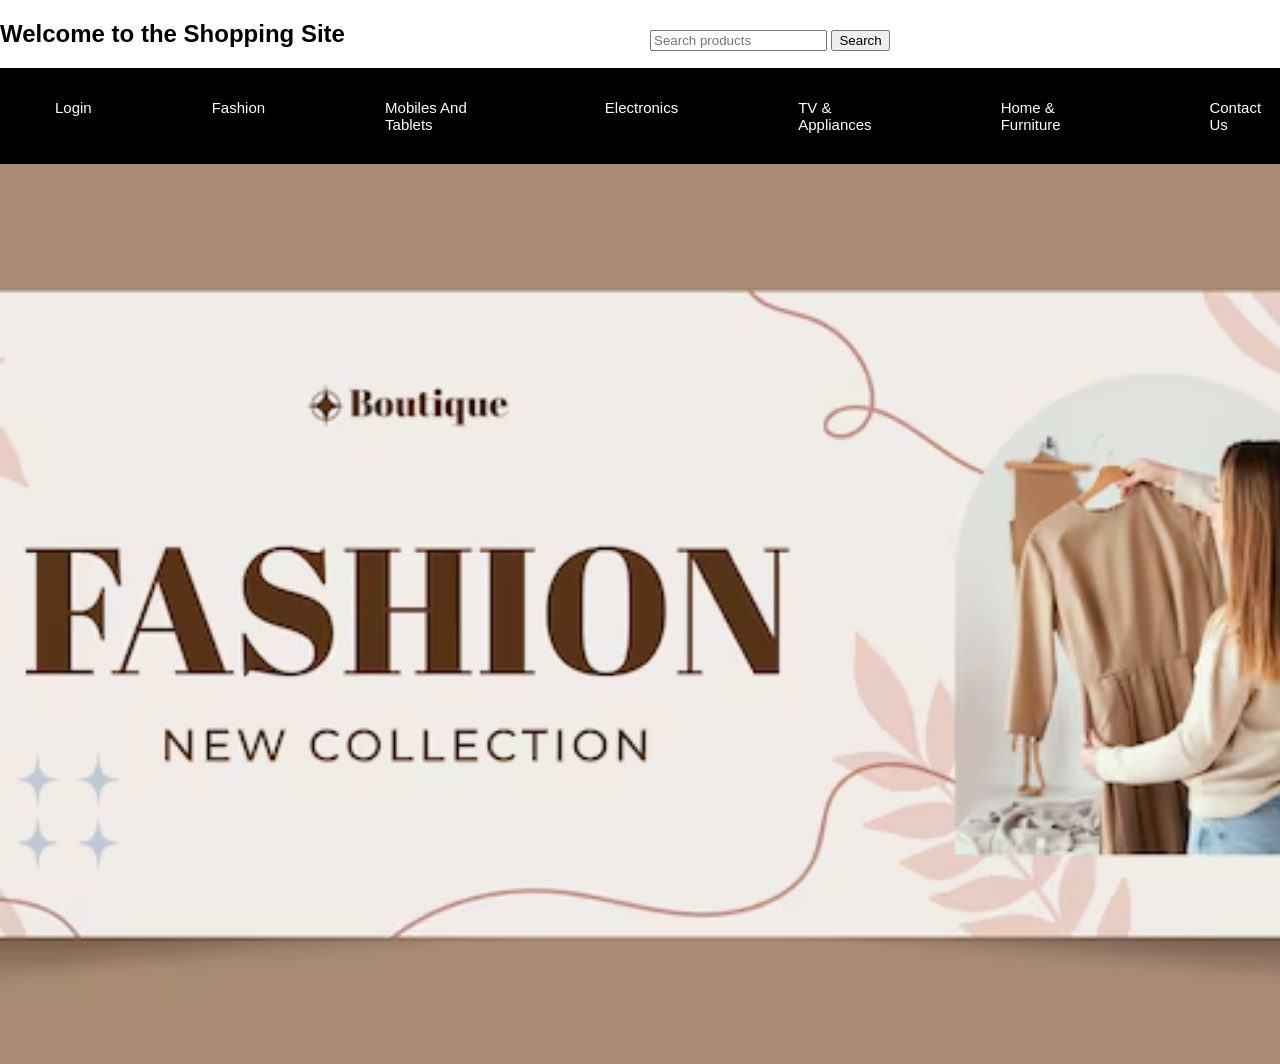
<file: index.htm>
<!DOCTYPE html>
<html lang="en">
<head>
  <meta charset="UTF-8">
  <meta name="viewport" content="width=device-width, initial-scale=1.0">
  <title>shopping site</title>
  <style>
    body {
      margin: 0;
      font-family: Arial, sans-serif;
    }
    .page img {
          width: 100%;
          height: 100%;
          object-fit: cover;
          position: absolute;
    }
    .search-box {
            position: absolute;
            top: 20px;
            left: 50%;
            padding: 10px;
            border-radius: 30px;
            width: 60%;
          }
    .navbar{
      background-color: black;
      padding: 15px;
      top: 20px;

    }
    .navbar ul {
        list-style: none;
        display: flex;         
        gap: 120px;                  
       
    }
    .navbar ul li {
            color: white;
            cursor: pointer;
            font-size: 15px;
        }
   .navbar ul li:hover {
            color: red;
   }
  </style>
</head>
<body>
  <h2>Welcome to the Shopping Site</h2>
  <nav class="navbar">
    <ul>
       <li onclick="window.location.href='login.htm'">Login</li>
        <li onclick="window.location.href='fashion.html'">Fashion</li>
        <li onclick="window.location.href='mobiles.htm'">Mobiles And Tablets</li>
        <li onclick="window.location.href='electronics.htm'">Electronics</li>
        <li>TV & Appliances</li>
        <li>Home & Furniture</li>
        <li>Contact Us</li>
    </ul>
</nav>

   <div class="page">
        <img src="banner.avif" alt="Shopping Image">
        <div class="search-box">
            <input type="text" placeholder="Search products">
            <button>Search</button>
        </div>
    </div>
</body>
</html>
</file>
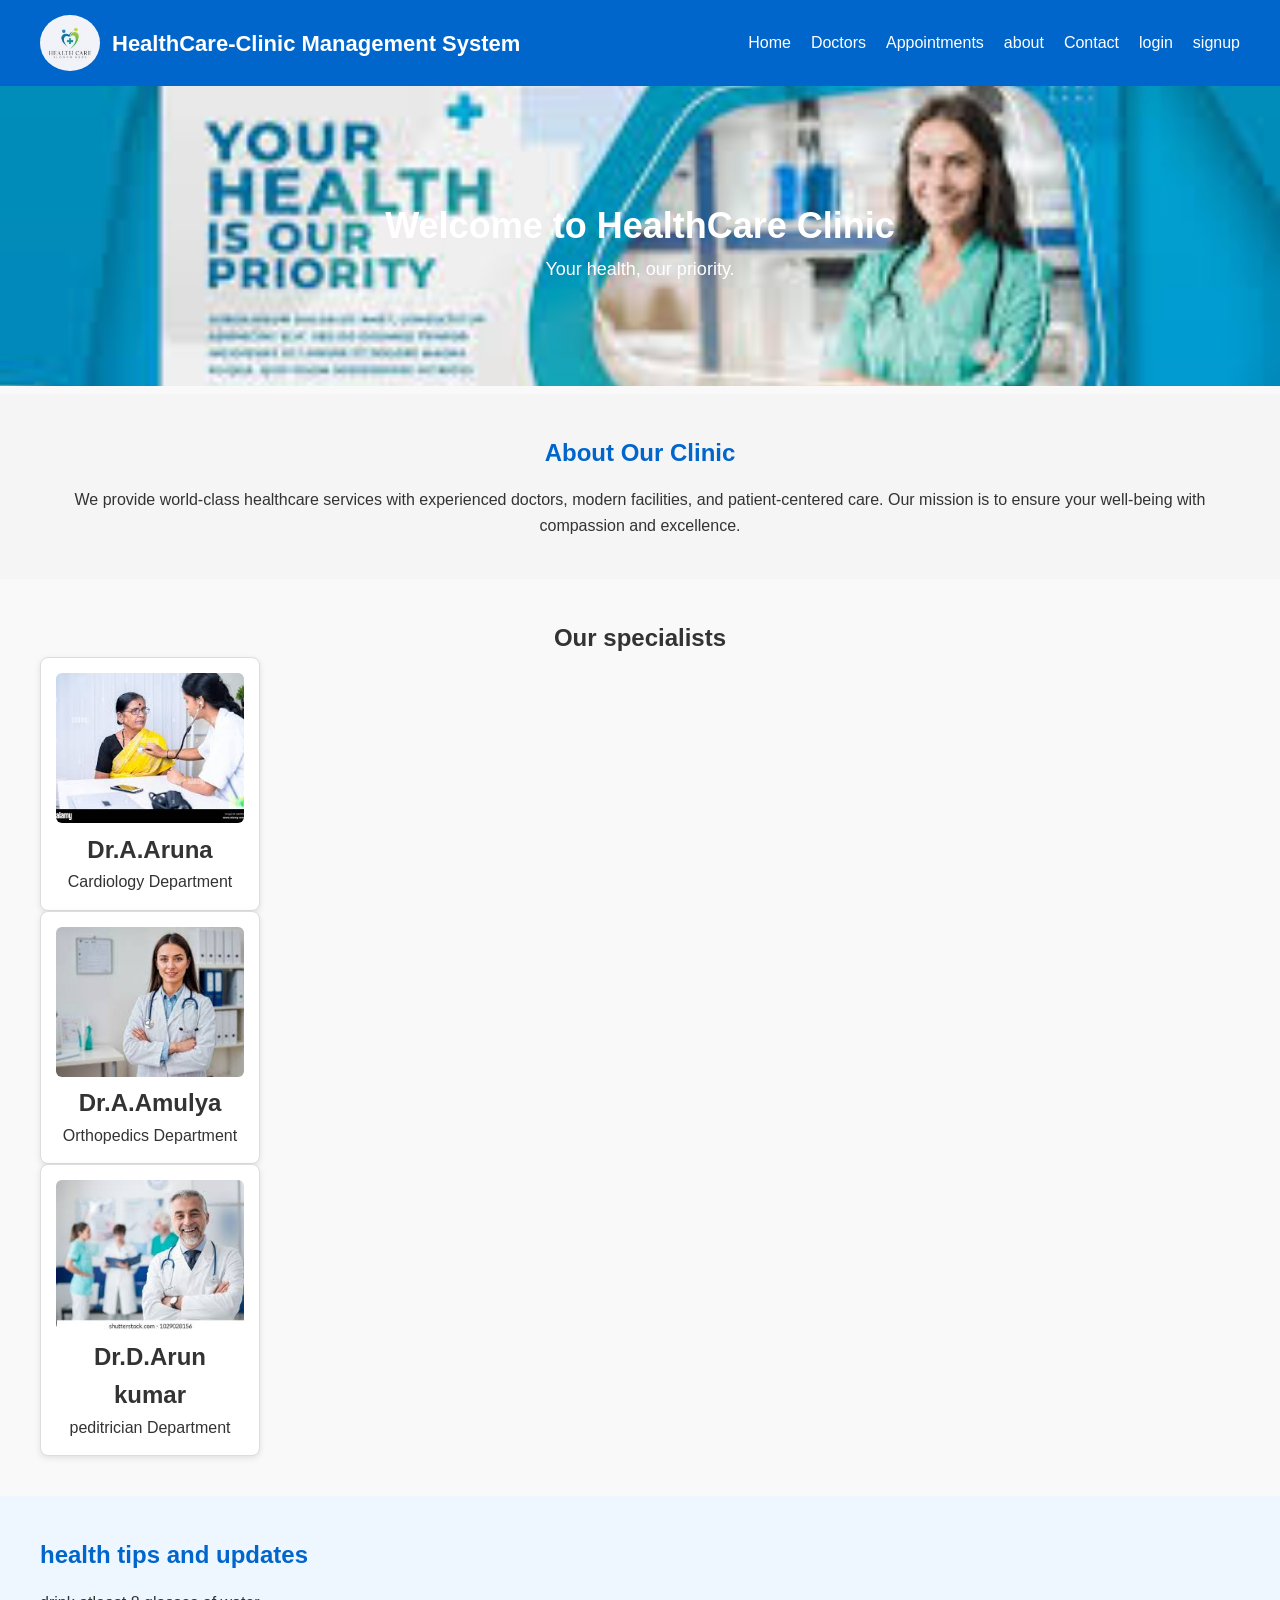
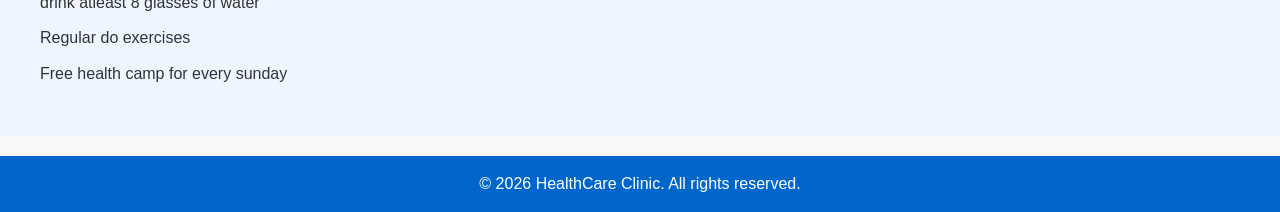
<file: cms.htm>
<!DOCTYPE html>
<html lang="en">
  <head>
    <meta charset="UTF-8" />
    <meta name="viewport" content="width=device-width, initial-scale=1.0" />
    <title>HTML CSS Project</title>
    <link rel="stylesheet" href="cms.css" />
    <!-- Link to external CSS file -->
  </head>
  <body>
    <!-- Header section -->
    <header id="main-header">
      <div class="logo">
        <img src="logo.jpeg" alt="HealthCare-Clinic" class="img">
        <span class="text">HealthCare-Clinic Management System</span>
      </div>
      <!-- Navigation menu -->
      <nav id="main-nav">
        <ul>
          <li><a href="#home.html">Home</a></li>
          <li><a href="#doctors.html">Doctors</a></li>
          <li><a href="#Appointments.html">Appointments</a></li>
          <li><a href="#about.html">about</a></li>
          <li><a href="#Contact.html">Contact</a></li>
          <li><a href="#login.html">login</a></li>
          <li><a href="#signup.html">signup</a></li>

        </ul>
      </nav>
    </header>
    <section class="banner">
        <img src="clinic-banner.jpeg" alt="clinic-banner">
        <div class="banner-text">
         <h2>Welcome to HealthCare Clinic</h2>
         <p>Your health, our priority.</p>
        </div>
    </section>

    <section class="intro">
    <h2>About Our Clinic</h2>
    <p>
      We provide world-class healthcare services with experienced doctors, modern facilities, 
      and patient-centered care. Our mission is to ensure your well-being with compassion and excellence.
    </p>
  </section>
  <section class="featured">
    <h2>Our specialists</h2>
    <div class="card">
    <img src="doctor1.jpeg" alt="doctor1">
    <h2>Dr.A.Aruna</h2>
    <p>Cardiology Department</p>
    </div>
     <div class="card">
    <img src="doctor2.jpeg" alt="doctor2">
    <h2>Dr.A.Amulya</h2>
    <p>Orthopedics Department</p>
    </div>
     <div class="card">
    <img src="docter1.jpeg" alt="docter1">
    <h2>Dr.D.Arun kumar</h2>
    <p>peditrician Department</p>
    </div>
  </section>
  <section class="updates">
    <h2> health tips and updates</h2>
    <ul>
        <li>
            drink atleast 8 glasses of  water
        </li>
        <li>
            Regular do exercises
        </li>
        <li>
            Free health camp for every sunday
        </li>
    </ul>
  </section>
   <footer>
    <p>&copy; 2026 HealthCare Clinic. All rights reserved.</p>
  </footer>
  </body>
</html>
</file>
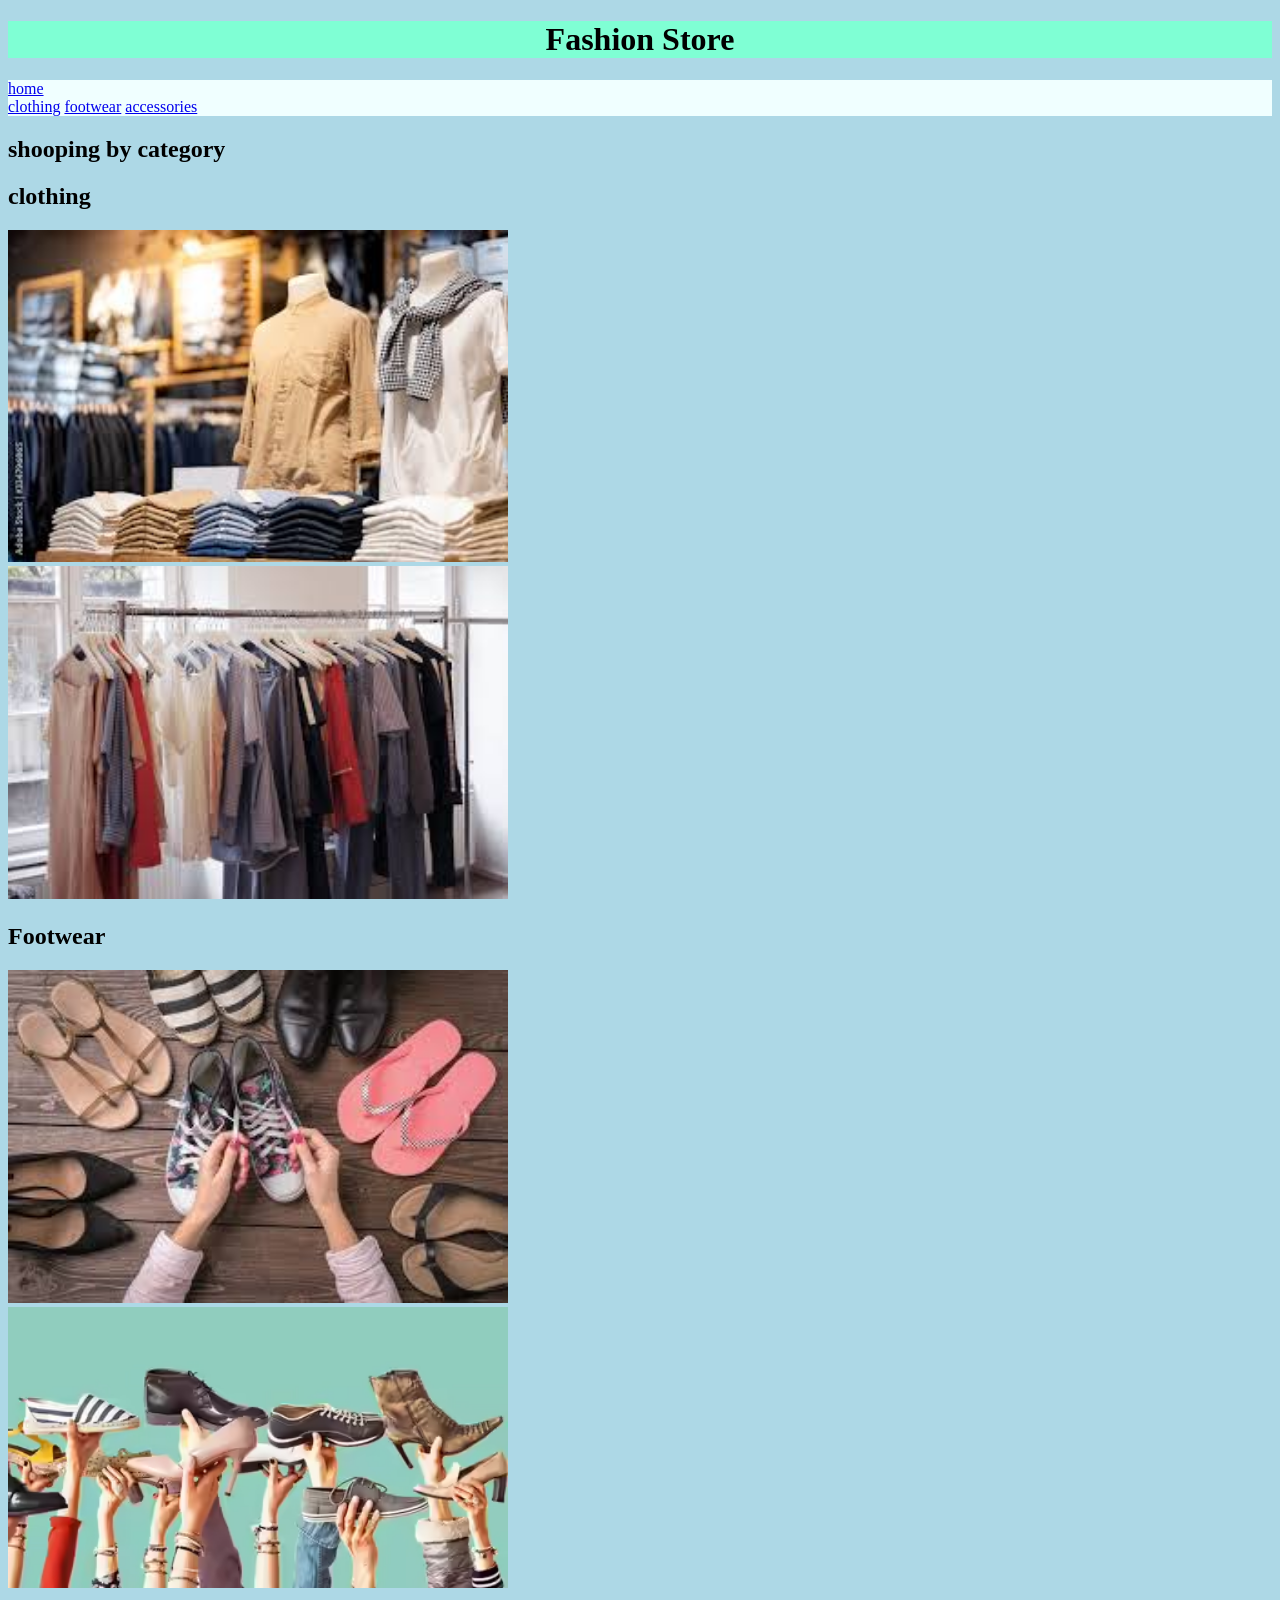
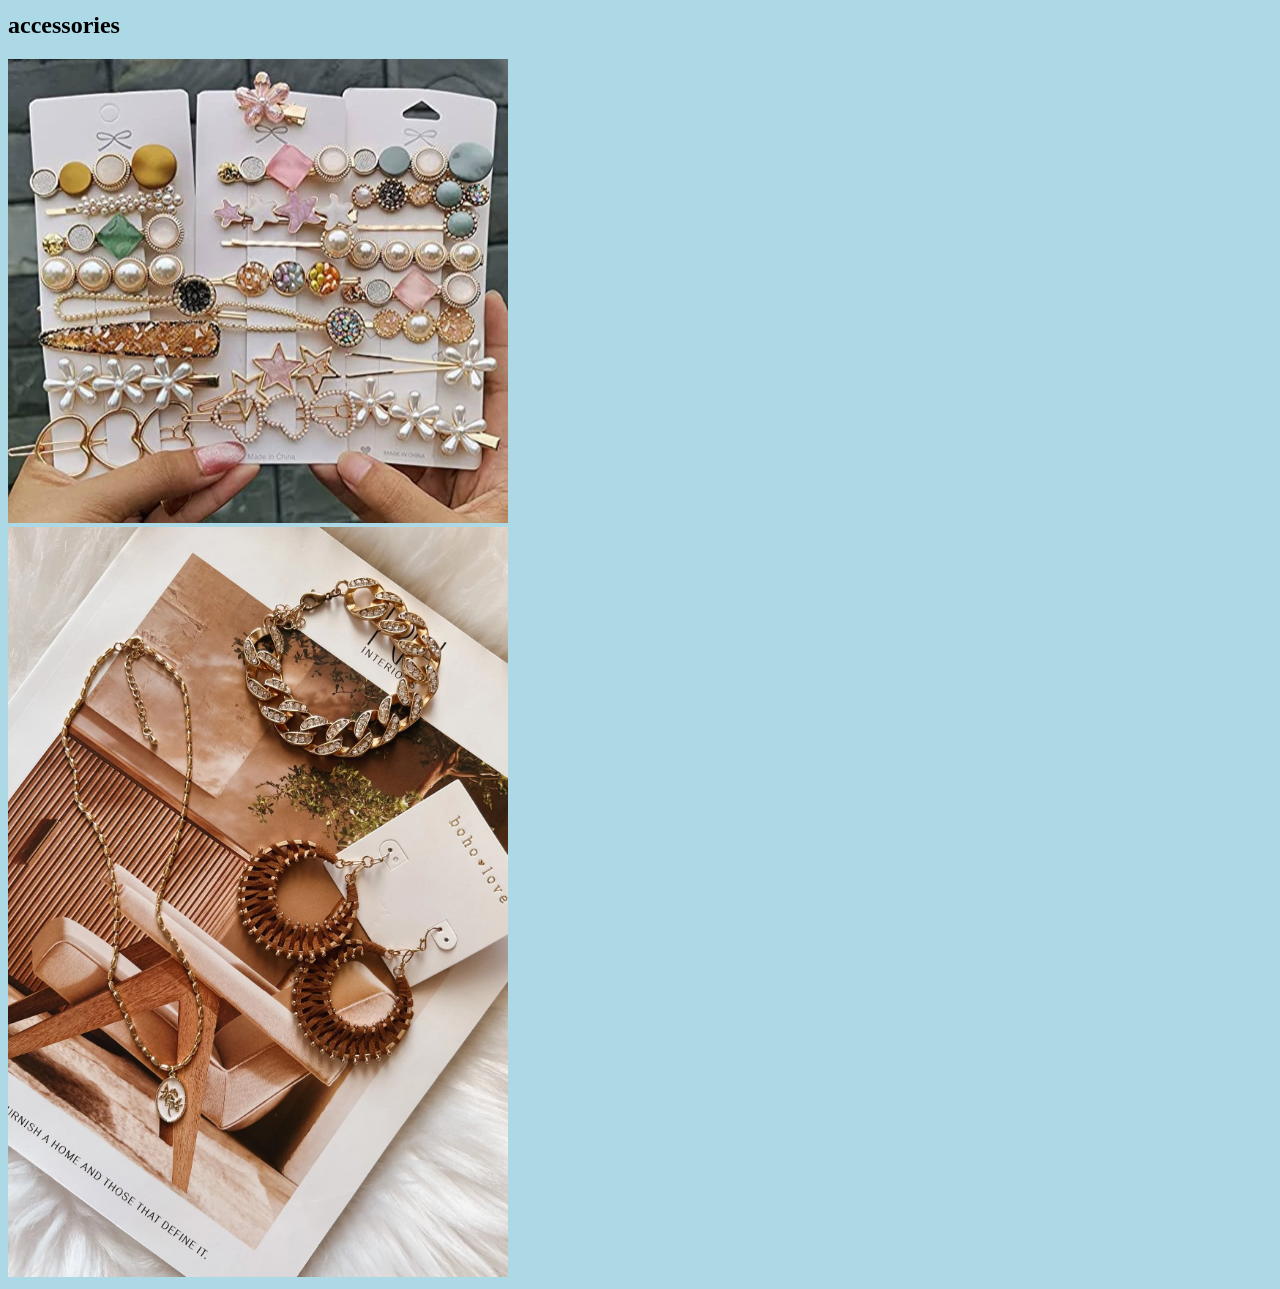
<file: fashion.html>
<!DOCTYPE html>
<html lang="en">
<head>
    <meta charset="UTF-8">
    <meta name="viewport" content="width=device-width, initial-scale=1.0">
    <title>Document</title>
    <style>
        img {
            width: 500px;
            height: auto;
        }
        header{
            background-color:aquamarine;
            text-align:center;
        }
        nav{
            background-color:azure;
        }
        body{
            background-color:lightblue;
        }
    
    </style>

</head>
<body>
    <header>
        <h1>Fashion Store</h1>
    </header>
    <nav >
        <a href="#home">home</a><br>
        <a href="#clothing">clothing</a><nb&sp>
        <a href="#footwear">footwear</a>
        <a href="#accessories">accessories</a>
    </nav>
    <div class="home">
        <h2>shooping by category</h2>
    </div>
    <section id="clothing">
        <h1>clothing</h1>
        <img src="/clothes.jpeg" alt="clothes" height:100px; width:100px;>
        <br><img src="/cloths.jpeg" alt="clothes">
    </section>
    <section id="footwear">
        <h1>Footwear</h1>
        <img src="/footwear.jpeg" alt="footwear">
        <br>
        <img src="/foots.avif" alt="footwear">
    </section>
    <section id="accessories">
        <h1>accessories</h1>
        <img src="/accessories.jpg" alt="accessories"><br>
        <img src="/assero.webp" alt="accessories">
    </section>
    
</body>
</html>
</file>
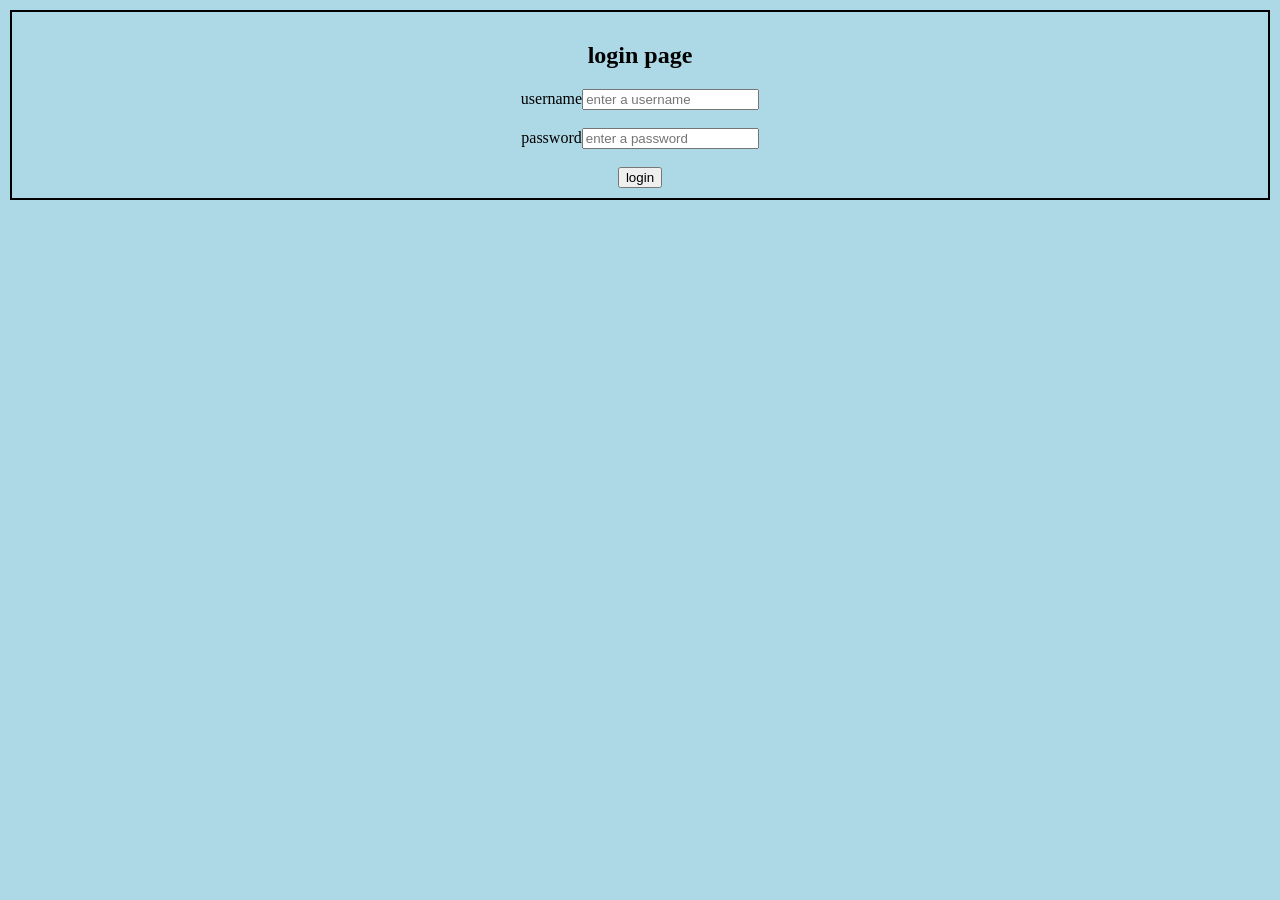
<file: login.htm>
<!DOCTYPE html>
<html lang="en">
<head>
    <meta charset="UTF-8">
    <meta name="viewport" content="width=device-width, initial-scale=1.0">
    <title>login page</title>
    <style>
        body{
    border:2px solid black;
    padding:10px;
    margin:10px;
    background-color:lightgrey;
    text-align:center;
    background-color:lightblue;

}
    </style>

</head>

<body>
    <h2>login page</h2>
    username<input type="number" id="username" placeholder="enter a username">
    <br>
    <br>
    password<input type="number" id="password" placeholder="enter a password">
    <br>
    <br>
    <button onclick="login()">login</button>
<script>
    function login(){
    let username=document.getElementById("username").value
    let password=document.getElementById("password").value
    if(username=="9949074582" && password=="12345"){
        alert("login successful");
    }
    else{
        alert("invalid password or username");
    }
}
</script>
</body>
</html>
</file>
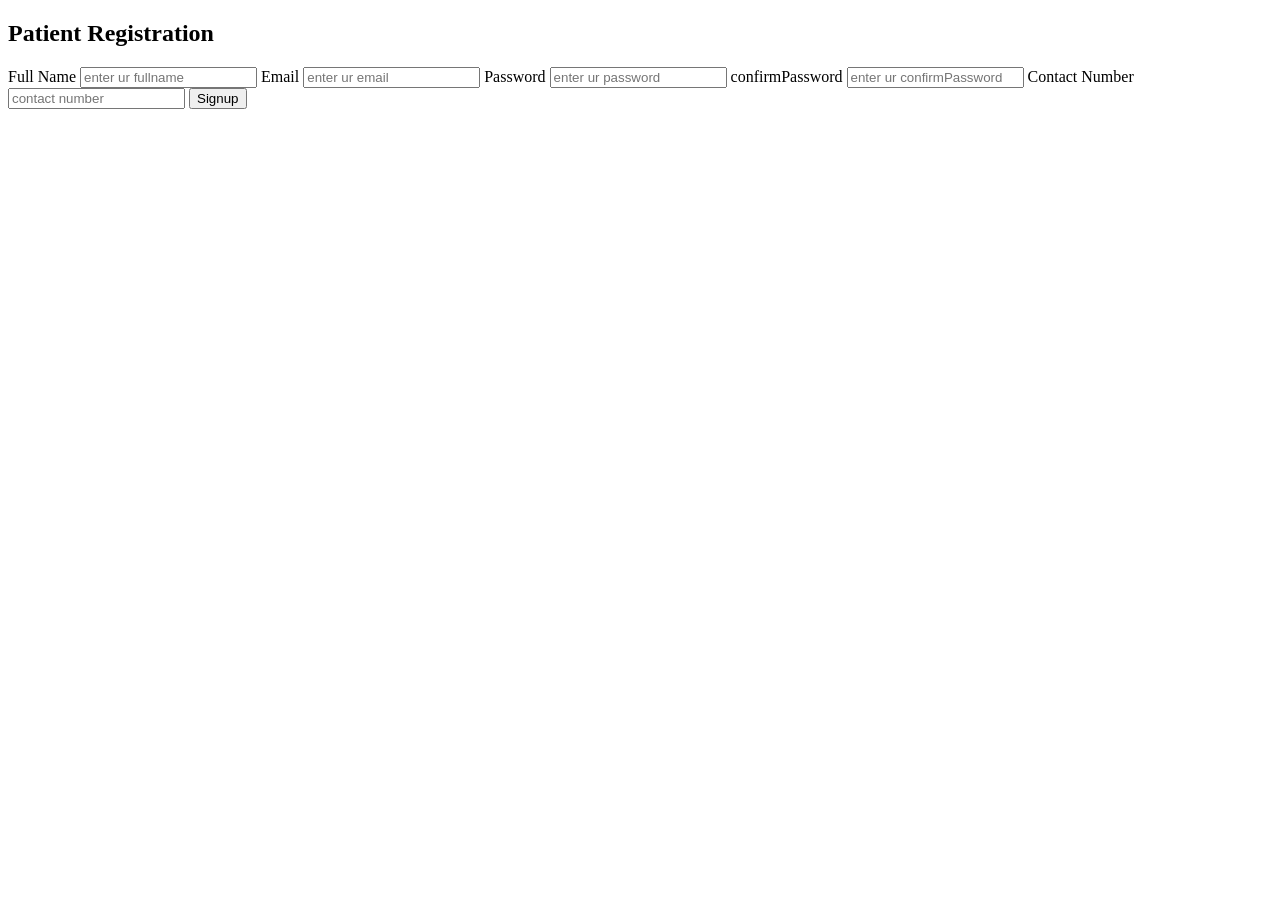
<file: signup.html>
<!DOCTYPE html>
<html lang="en">
  <head>
    <meta charset="UTF-8" />
    <meta name="viewport" content="width=device-width, initial-scale=1.0" />
    <title>HTML CSS Project</title>
  </head>
  <body>
    <section class="signup">
    <h2> Patient Registration</h2>
    <form id="signupForm">
        <label>Full Name</label>
        <input type="text" id="fullname" placeholder="enter ur fullname">
        <label>Email</label>
        <input type="email" id="Email" placeholder="enter ur email">
        <label>Password</label>
        <input type="password" id="password" placeholder="enter ur password">
        <label>confirmPassword</label>
        <input type="password" id="confirmPassword" placeholder="enter ur confirmPassword">
        <label>Contact Number</label>
        <input type="text" id="contact" placeholder="contact number">
        <button type="submit">Signup</button>
        <p id="message"></p>

    </form>
  </section>
  <script src="cms.js"></script>
  </body>
</html>
</file>
<file: cms.css>
/* General reset */
* {
  margin: 0;
  padding: 0;
  box-sizing: border-box;
}

/* Body styling */
body {
  font-family: Arial, Helvetica, sans-serif;
  line-height: 1.6;
  background-color: #f9f9f9;
  color: #333;
}

/* Header section */
#main-header {
  background-color: #0066cc;   /* Clinic theme color */
  color: #fff;
  padding: 15px 40px;
  display: flex;
  justify-content: space-between;
  align-items: center;
}

/* Logo styling */
.logo {
  display: flex;
  align-items: center;
  gap: 12px;
}

.logo .img {
  width: 60px;
  height: auto;
  border-radius: 50%; /* makes logo circular if square */
}

.logo .text {
  font-size: 22px;
  font-weight: bold;
}

/* Navigation menu */
#main-nav ul {
  list-style: none;
  display: flex;
  gap: 20px;
}

#main-nav ul li a {
  text-decoration: none;
  color: #fff;
  font-size: 16px;
  font-weight: 500;
  transition: color 0.3s ease, border-bottom 0.3s ease;
}

#main-nav ul li a:hover {
  color: #ffcc00; /* highlight color */
  border-bottom: 2px solid #ffcc00;
}

/* Responsive design */
@media (max-width: 768px) {
  #main-header {
    flex-direction: column;
    align-items: flex-start;
  }

  #main-nav ul {
    flex-direction: column;
    gap: 10px;
    margin-top: 10px;
  }
}

/* Banner */
.banner {
  position: relative;
  text-align: center;
  color: white;
}

.banner img {
  width: 100%;
  height: 300px;
  object-fit: cover;
}

.banner-text {
  position: absolute;
  top: 50%;
  left: 50%;
  transform: translate(-50%, -50%);
}

.banner-text h2 {
  font-size: 36px;
  font-weight: bold;
}

.banner-text p {
  font-size: 18px;
}

/* Intro Section */
.intro {
  padding: 40px;
  text-align: center;
  background-color: #f5f5f5;
}

.intro h2 {
  margin-bottom: 15px;
  color: #0066cc;
}

/* Featured Doctors */
.featured {
  padding: 40px;
  text-align: center;
}

.cards {
  display: flex;
  justify-content: center;
  gap: 20px;
  flex-wrap: nowrap; /* force one line */
}


.card {
  background: #fff;
  border: 1px solid #ddd;
  border-radius: 8px;
  width: 220px;
  padding: 15px;
  text-align: center;
  box-shadow: 0 2px 6px rgba(0,0,0,0.1);
}

.card img {
  width: 100%;
  height: 150px;
  object-fit: cover;
  border-radius: 6px;
}

.card h3 {
  margin: 10px 0 5px;
  color: #0066cc;
}

/* Updates Section */
.updates {
  padding: 40px;
  background-color: #eef7ff;
}

.updates h2 {
  margin-bottom: 15px;
  color: #0066cc;
}

.updates ul {
  list-style: none;
  padding: 0;
}

.updates li {
  margin-bottom: 10px;
  font-size: 16px;
}

/* Footer */
footer {
  background-color: #0066cc;
  color: white;
  text-align: center;
  padding: 15px;
  margin-top: 20px;
}
</file>
